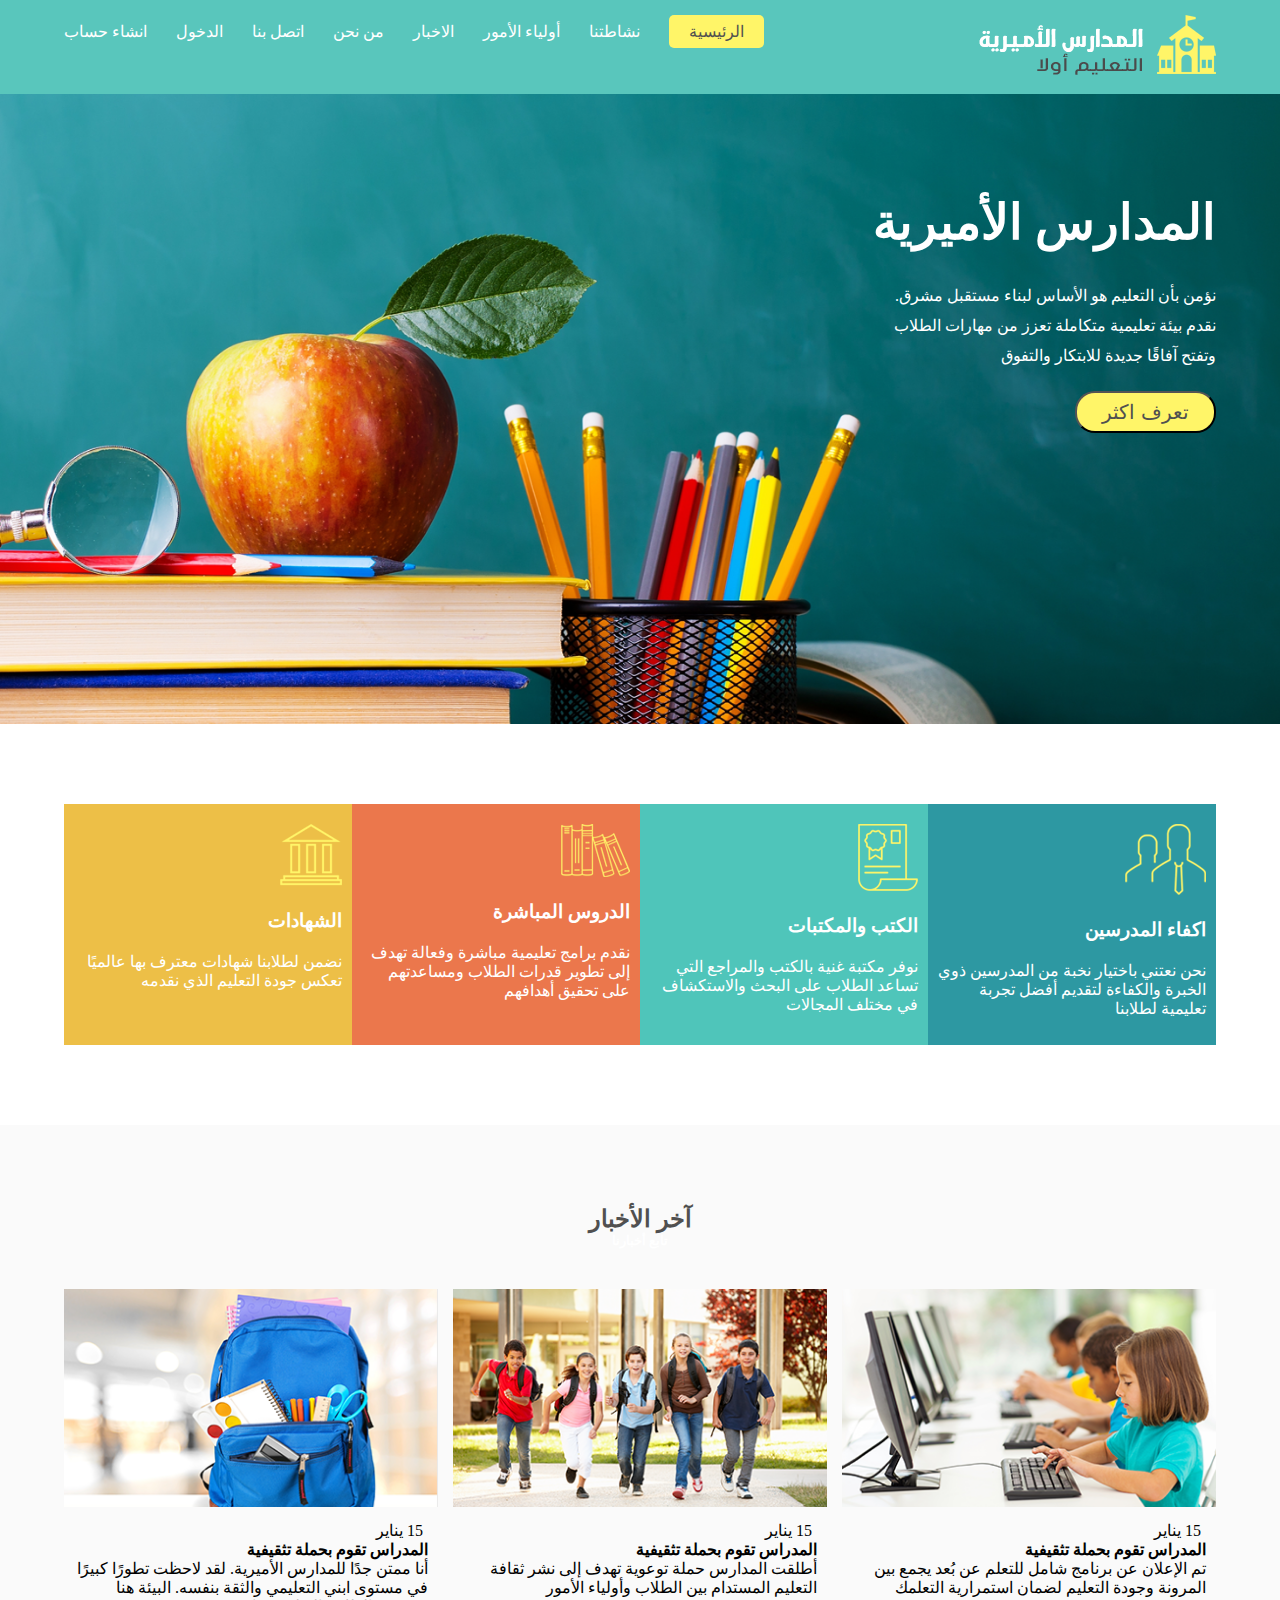
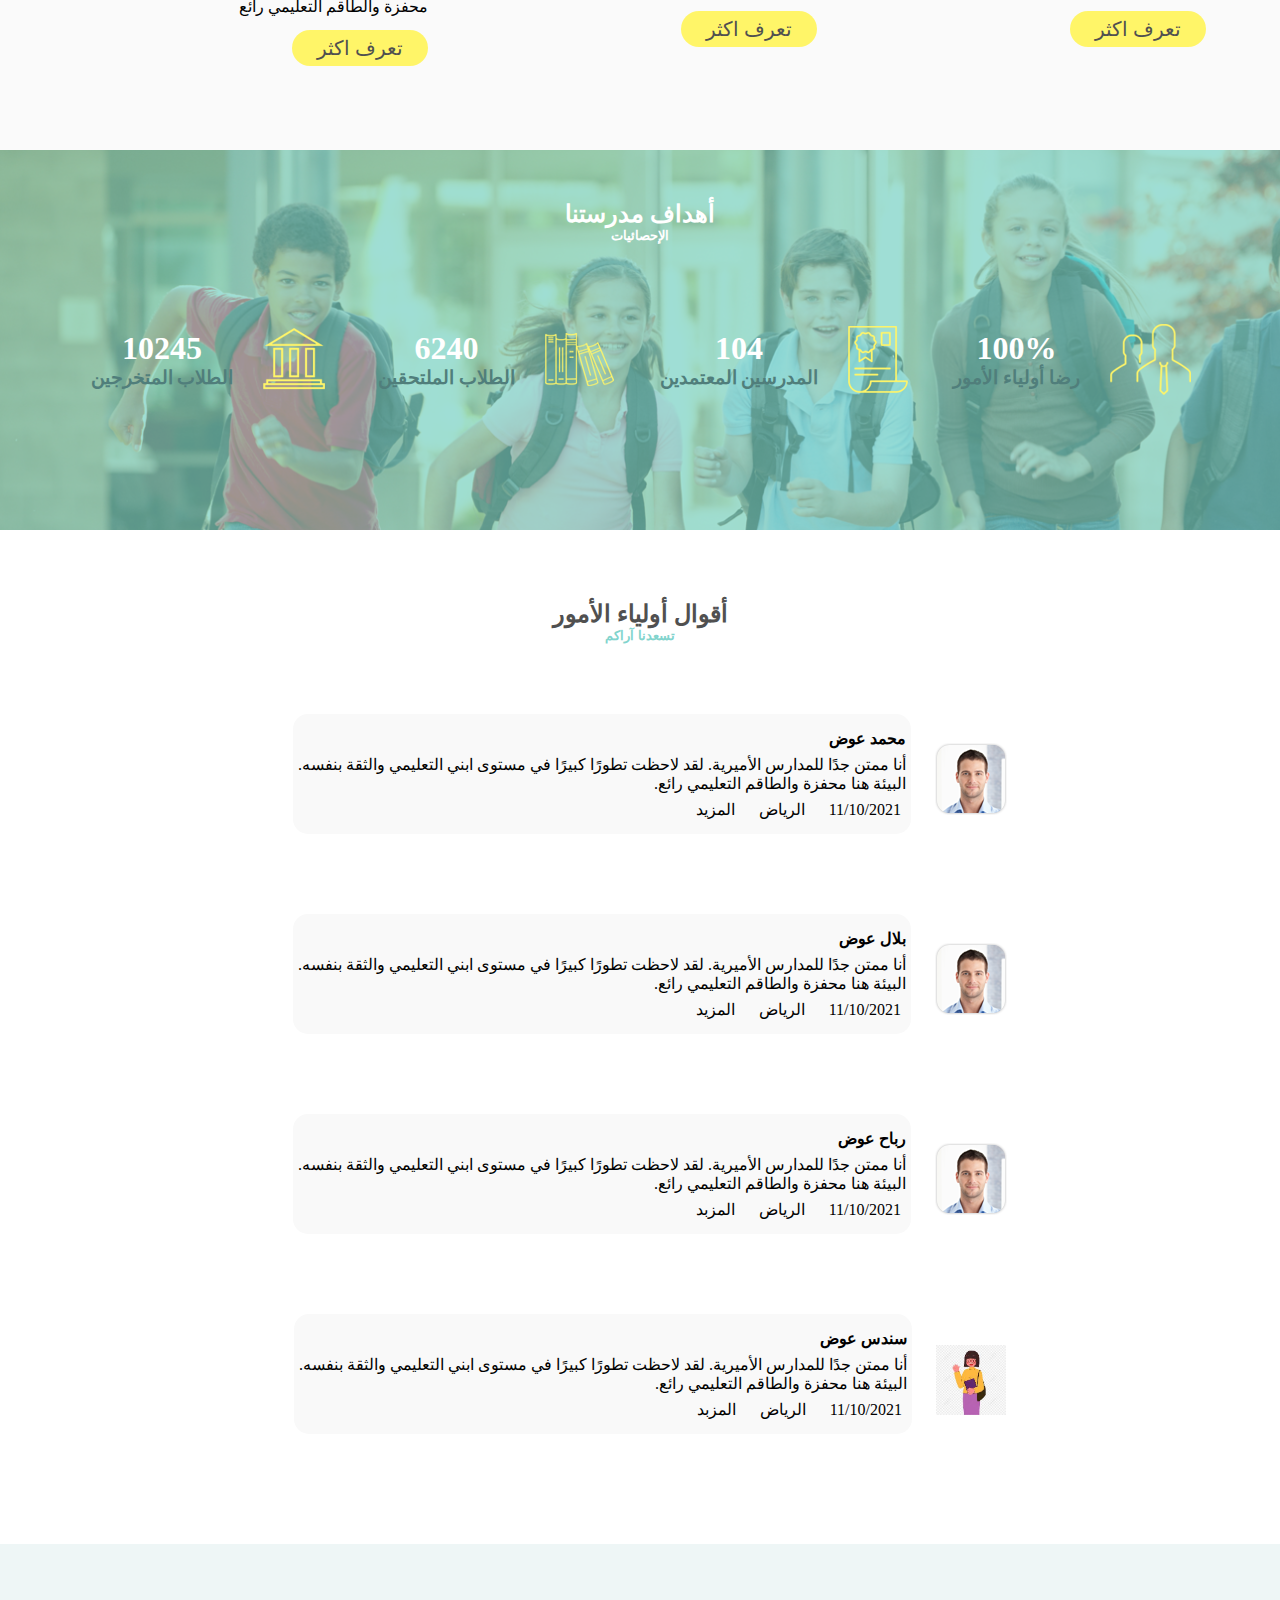
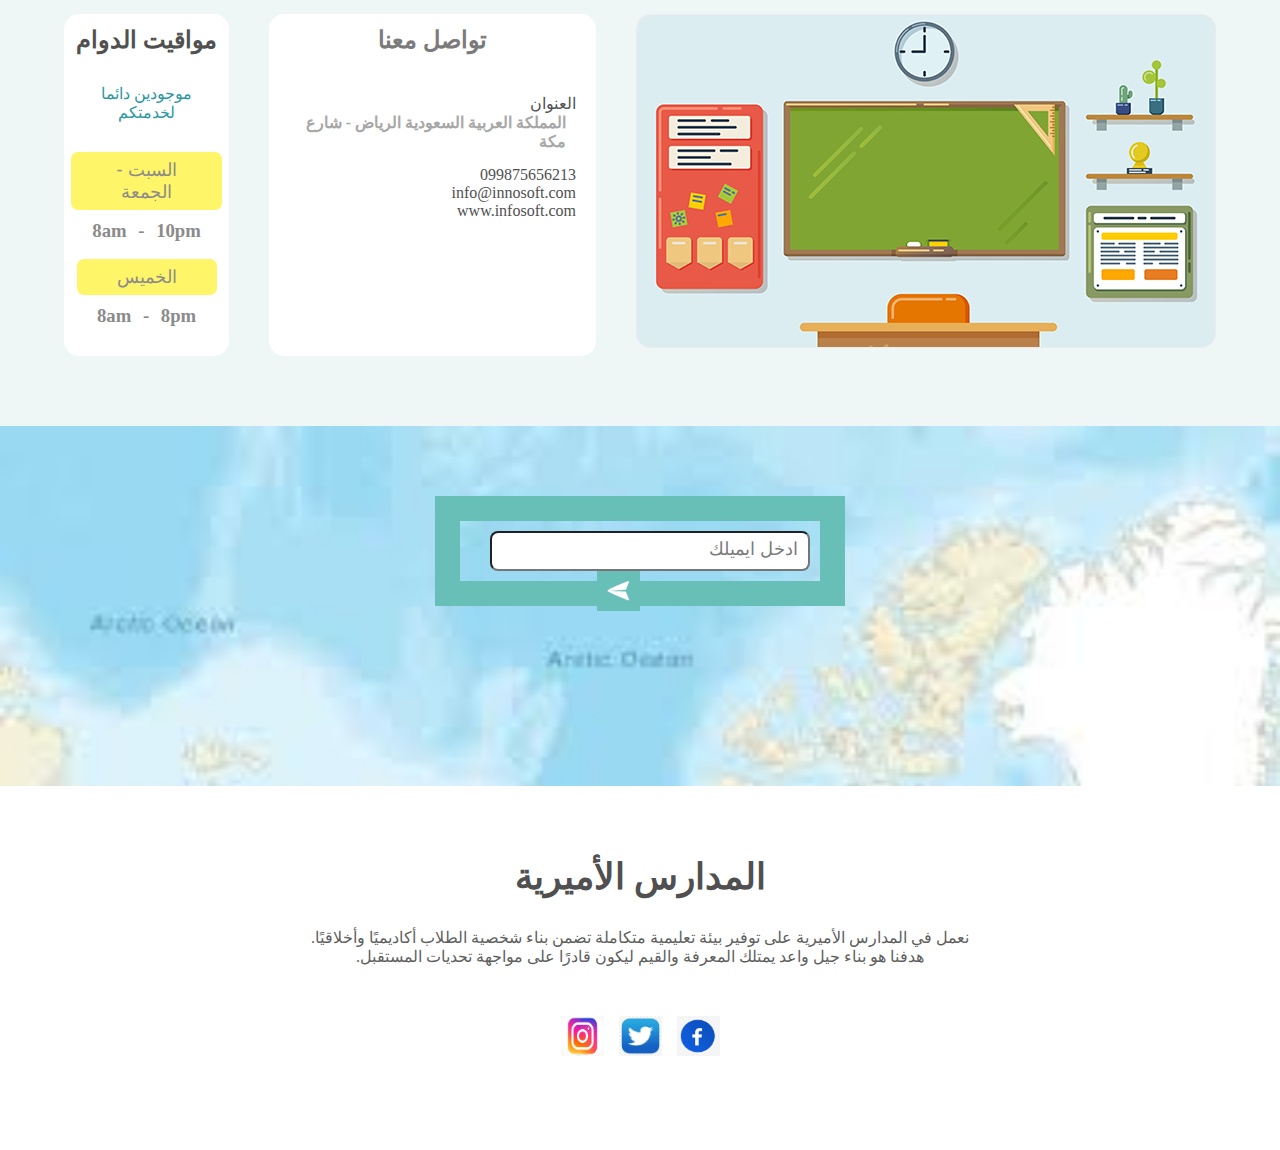
<file: index.html>
<!DOCTYPE html>
<html lang="en" dir="rtl">

<head>
    <meta charset="UTF-8">
    <meta http-equiv="X-UA-Compatible" content="IE=edge">
    <meta name="viewport" content="width=device-width, initial-scale=1.0">
    <title> New WebSite</title>
    <link rel="stylesheet" href="css/style.css">
</head>

<body>

    <header class="header-sec">

        <div class="container">

            <div class="logo">
                <img src="images/logo.png" alt="logo_img">
            </div>


            <nav>
                <ul>
                    <li class="active">
                        <a href="#">الرئيسية</a>
                    </li>
                    <li>
                        <a href="activities.html">نشاطتنا</a>
                    </li>
                    <li>
                        <a href="#parents">أولياء الأمور</a>
                    </li>
                    <li>
                        <a href="#news">الاخبار</a>
                    </li>
                    <li>
                        <a href="#who">من نحن</a>
                    </li>
                    <li>
                        <a href="#contact">اتصل بنا</a>
                    </li>
                    <li>
                        <a href="login.html">الدخول</a>
                    </li>
                    <li>
                        <a href="signup.html">انشاء حساب </a>
                    </li>
                </ul>
            </nav>

            <div class="clear"></div>
        </div>
    </header>



    <section class="landing">

        <div class="container">
            <div class="Content">
                <h1>المدارس الأميرية</h1>
                <p>نؤمن بأن التعليم هو الأساس لبناء مستقبل مشرق. نقدم بيئة تعليمية متكاملة تعزز من مهارات الطلاب وتفتح
                    آفاقًا جديدة للابتكار والتفوق</p>
                <a href="#goals">
                    <button> تعرف اكثر </button>
                </a>
            </div>

    </section>



    </div>


    <section class="service-sec">
        <div class="container">

            <div class="boxs">

                <div class="box">
                    <img src="images/goal-1.png" alt="">
                    <h3>اكفاء المدرسين</h3>
                    <p>نحن نعتني باختيار نخبة من المدرسين ذوي الخبرة والكفاءة لتقديم أفضل تجربة تعليمية لطلابنا </p>
                </div>
                <div class="box">
                    <img src="images/goal-2.png" alt="">
                    <h3>الكتب والمكتبات</h3>
                    <p>نوفر مكتبة غنية بالكتب والمراجع التي تساعد الطلاب على البحث والاستكشاف في مختلف المجالات</p>
                </div>
                <div class="box">
                    <img src="images/goal-3.png" alt="">
                    <h3>الدروس المباشرة</h3>
                    <p>نقدم برامج تعليمية مباشرة وفعالة تهدف إلى تطوير قدرات الطلاب ومساعدتهم على تحقيق أهدافهم </p>
                </div>
                <div class="box">
                    <img src="images/goal-4.png" alt="">
                    <h3>الشهادات</h3>
                    <p>نضمن لطلابنا شهادات معترف بها عالميًا تعكس جودة التعليم الذي نقدمه </p>
                </div>
            </div>

        </div>
    </section>


    <section id="news" class="News">
        <div class="container">

            <div class="title">
                <h2>آخر الأخبار</h2>
                <h5>تابع أخبارنا</h5>
            </div>

            <div class="boxs">

                <div class="box">
                    <img src="images/last-news-1.png" alt="">

                    <div class="inner">
                        <div class="date">

                            <span>15 يناير</span>

                        </div>
                        <h4>المدراس تقوم بحملة تثقيفية</h4>
                        <p>تم الإعلان عن برنامج شامل للتعلم عن بُعد يجمع بين المرونة وجودة التعليم لضمان استمرارية
                            التعلمك </p>
                        <a href="#">تعرف اكثر</a>
                    </div>

                </div>


                <div class="box">
                    <img src="images/last-news-2.png" alt="">

                    <div class="inner">
                        <div class="date">

                            <span>15 يناير</span>

                        </div>
                        <h4>المدراس تقوم بحملة تثقيفية</h4>
                        <p>أطلقت المدارس حملة توعوية تهدف إلى نشر ثقافة التعليم المستدام بين الطلاب وأولياء الأمور</p>

                        <a href="#">تعرف اكثر</a>

                    </div>

                </div>


                <div class="box">
                    <img src="images/last-news-3.png" alt="">

                    <div class="inner">
                        <div class="date">

                            <span>15 يناير</span>

                        </div>
                        <h4>المدراس تقوم بحملة تثقيفية</h4>
                        <p>أنا ممتن جدًا للمدارس الأميرية. لقد لاحظت تطورًا كبيرًا في مستوى ابني التعليمي والثقة بنفسه.
                            البيئة هنا محفزة والطاقم التعليمي رائع </p>
                        <a href="#">تعرف اكثر</a>
                    </div>

                </div>


            </div>

        </div>
    </section>

    <section id="goals" class="goal">
        <div class="overlay">
            <div class="container">


                <div class="title">
                    <h2>أهداف مدرستنا</h2>
                    <h5> الإحصائيات</h5>
                </div>


                <div class="boxes">
                    <div class="box">
                        <img src="images/goal-1.png" alt="">
                        <div class="text-sec-boxes">
                            <h2>100%</h2>
                            <h3> رضا أولياء الأمور</h3>

                        </div>
                    </div>

                    <div class="box">
                        <img src="images/goal-2.png" alt="">
                        <div class="text-sec-boxes">
                            <h2>104</h2>
                            <h3> المدرسين المعتمدين </h3>

                        </div>
                    </div>

                    <div class="box">
                        <img src="images/goal-3.png" alt="">
                        <div class="text-sec-boxes">
                            <h2>6240</h2>
                            <h3> الطلاب الملتحقين </h3>

                        </div>
                    </div>

                    <div class="box">
                        <img src="images/goal-4.png" alt="">
                        <div class="text-sec-boxes">
                            <h2> 10245</h2>
                            <h3> الطلاب المتخرجين</h3>

                        </div>
                    </div>
                </div>


            </div>

        </div>
    </section>


    <section id="parents" class="parentss">

        <div class="container">


            <div class="title">
                <h2> أقوال أولياء الأمور</h2>
                <h5>تسعدنا آراكم</h5>
            </div>


            <div class="boxes">

                <div class="box">
                    <img src="images/says-1.png" alt="">

                    <div class="innerbox">
                        <h4> محمد عوض</h4>
                        <p>أنا ممتن جدًا للمدارس الأميرية. لقد لاحظت تطورًا كبيرًا في مستوى ابني التعليمي والثقة بنفسه.
                            <br>البيئة هنا محفزة والطاقم التعليمي رائع.
                        </p>


                        <span>11/10/2021</span>

                        <span>الرياض</span>

                        <span>المزيد</span>
                    </div>

                </div>


                <div class="box">
                    <img src="images/says-1.png" alt="">

                    <div class="innerbox">
                        <h4>بلال عوض</h4>
                        <p>أنا ممتن جدًا للمدارس الأميرية. لقد لاحظت تطورًا كبيرًا في مستوى ابني التعليمي والثقة بنفسه.
                            <br>البيئة هنا محفزة والطاقم التعليمي رائع.
                        </p>

                        <span>11/10/2021</span>

                        <span>الرياض</span>

                        <span>المزيد</span>
                    </div>

                </div>


                <div class="box">
                    <img src="images/says-1.png" alt="">

                    <div class="innerbox">
                        <h4>رباح عوض</h4>
                        <p>أنا ممتن جدًا للمدارس الأميرية. لقد لاحظت تطورًا كبيرًا في مستوى ابني التعليمي والثقة بنفسه.
                            <br>البيئة هنا محفزة والطاقم التعليمي رائع.
                        </p>

                        <span>11/10/2021</span>

                        <span>الرياض</span>

                        <span>المزبد</span>
                    </div>

                </div>


                <div class="box">
                    <img src="images/girl.jpg" id="girl" alt="">

                    <div class="innerbox">
                        <h4> سندس عوض</h4>
                        <p>أنا ممتن جدًا للمدارس الأميرية. لقد لاحظت تطورًا كبيرًا في مستوى ابني التعليمي والثقة بنفسه.
                            <br>البيئة هنا محفزة والطاقم التعليمي رائع.
                        </p>

                        <span>11/10/2021</span>

                        <span>الرياض</span>

                        <span>المزبد</span>
                    </div>

                </div>

            </div>



        </div>
    </section>


    <section id="contact" class="contact">
        <div class="container">
            <div class="contact-5">
                <div class="img">
                    <img src="images/contact-img.png" alt="">

                </div>
                <div class="contact_us">
                    <h2>تواصل معنا</h2>

                    <span>العنوان</span>
                    <h4>المملكة العربية السعودية الرياض - شارع مكة</h4>
                    <i class="fas fa-phone"></i>
                    <span>099875656213</span> <br>
                    <i class="fas fa-envelope"></i>
                    <span>info@innosoft.com</span> <br>
                    <i class="fas fa-voicemail"></i>
                    <span>www.infosoft.com</span>
                </div>
                <div class="time_day">
                    <h2>مواقيت الدوام</h2>
                    <p>موجودين دائما لخدمتكم </p>

                    <button>السبت - الجمعة</button>
                    <h3>8am - 10pm</h3>
                    <button class="btn">الخميس</button>
                    <h3>8am - 8pm</h3>

                </div>
            </div>
        </div>

    </section>


    <section class="map">
        <div class="input-map">
            <input type="text" name="text" id="txt" placeholder="ادخل ايميلك">
            <img src="images/send.png" alt="">

        </div>

    </section>

    <footer id="who" class="footer">
        <h1>المدارس الأميرية </h1>
        <p> نعمل في المدارس الأميرية على توفير بيئة تعليمية متكاملة تضمن بناء شخصية الطلاب أكاديميًا وأخلاقيًا. <br>
            هدفنا هو بناء جيل واعد يمتلك المعرفة والقيم ليكون قادرًا على مواجهة تحديات المستقبل.
        </p>

        <div class="icon-footer">
            <a href="https://www.facebook.com/" target="_blank"><img src="images/facebook.png" alt="Facebook"></a>
            <a href="https://x.com/?lang=ar" target="_blank"><img src="images/twitter.png" alt="Twitter"></a>
            <a href="https://www.instagram.com/" target="_blank"><img src="images/insta.jpg" alt="insta"></a>
        </div>

    </footer>

</body>

</html>
</file>
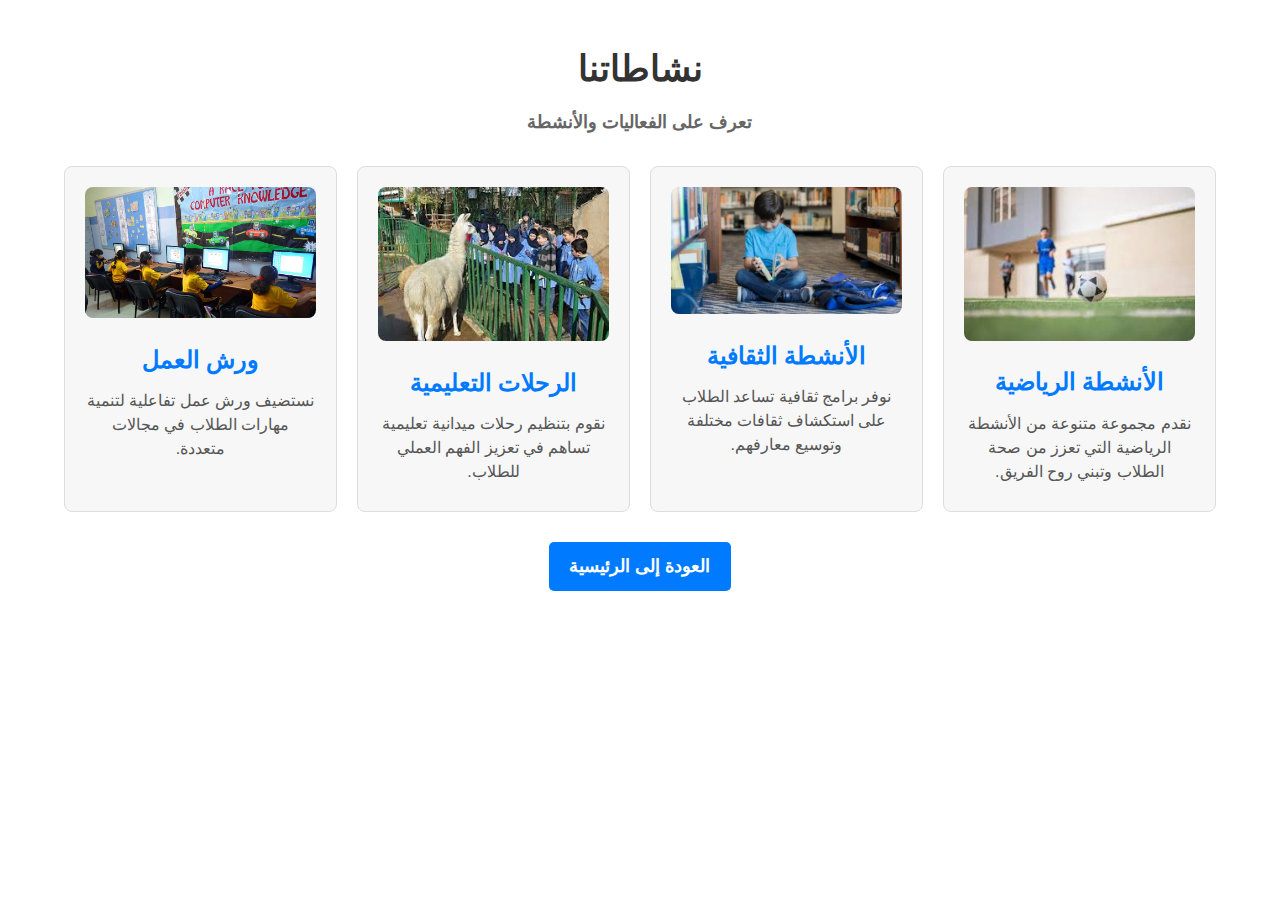
<file: activities.html>
<!DOCTYPE html>
<html lang="en" dir="rtl">

<head>
    <meta charset="UTF-8">
    <meta http-equiv="X-UA-Compatible" content="IE=edge">
    <meta name="viewport" content="width=device-width, initial-scale=1.0">
    <title>نشاطاتنا</title>
    <link rel="stylesheet" href="css/style.css">
</head>

<body>
  
    <div class="activitys">
        <section class="activities-sec">
            <div class="container">
               
                <div class="title">
                    <h2>نشاطاتنا</h2>
                    <h5>تعرف على الفعاليات والأنشطة</h5>
                </div>
            
                <div class="activity-boxes">
                  
                    <div class="activity-box">
                        <img src="images/activity-1.jpg" alt="Activity 1">
                        <h3>الأنشطة الرياضية</h3>
                        <p>نقدم مجموعة متنوعة من الأنشطة الرياضية التي تعزز من صحة الطلاب وتبني روح الفريق.</p>
                    </div>
                  
                    <div class="activity-box">
                        <img src="images/activity-2.webp" alt="Activity 2">
                        <h3>الأنشطة الثقافية</h3>
                        <p>نوفر برامج ثقافية تساعد الطلاب على استكشاف ثقافات مختلفة وتوسيع معارفهم.</p>
                    </div>
                   
                    <div class="activity-box">
                        <img src="images/activity-3.jpg" alt="Activity 3">
                        <h3>الرحلات التعليمية</h3>
                        <p>نقوم بتنظيم رحلات ميدانية تعليمية تساهم في تعزيز الفهم العملي للطلاب.</p>
                    </div>
                    
                    <div class="activity-box">
                        <img src="images/activity-4.jpg" alt="Activity 4">
                        <h3>ورش العمل</h3>
                        <p>نستضيف ورش عمل تفاعلية لتنمية مهارات الطلاب في مجالات متعددة.</p>
                    </div>
                </div>
            </div>
            <div class="back-home">
                <a href="index.html" class="btn-home">العودة إلى الرئيسية</a>
            </div>
        </section>
    </div>
</body>

</html>
</file>
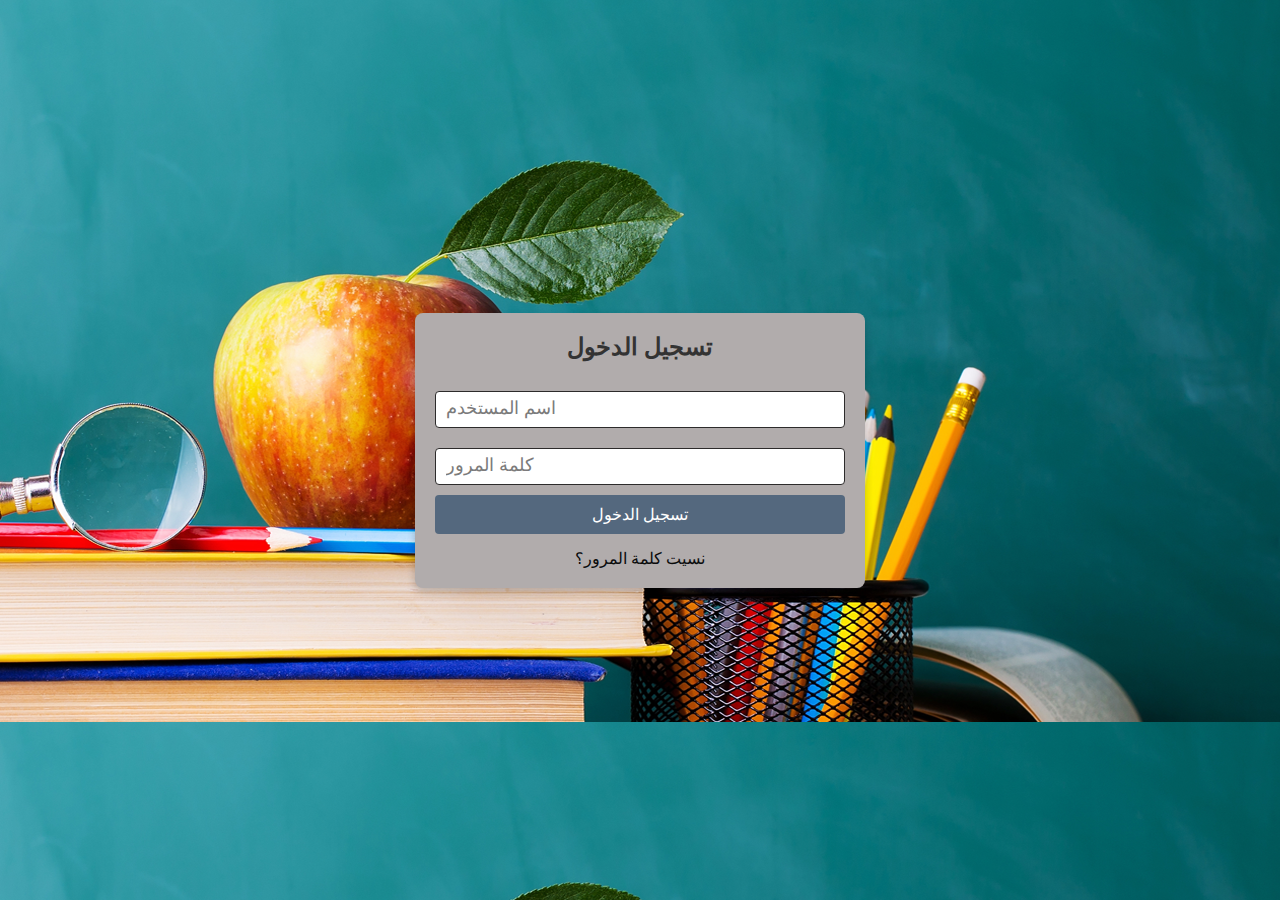
<file: login.html>
<!DOCTYPE html>
<html lang="ar">

<head>
    <meta charset="UTF-8">
    <meta name="viewport" content="width=device-width, initial-scale=1.0">
    <title>نموذج تسجيل</title>
    <link rel="stylesheet" href="css/style.css">

</head>

<body>
    <section class="login-sec">
        <div class="login-container">
            <h2>تسجيل الدخول</h2>
            <form>
                <input type="text" placeholder="اسم المستخدم" required>
                <input type="password" placeholder="كلمة المرور" required>
                <button type="submit">تسجيل الدخول</button>
                <a href="#" class="forgot-password">نسيت كلمة المرور؟</a>
            </form>
        </div>
    </section>
</body>

</html>
</file>
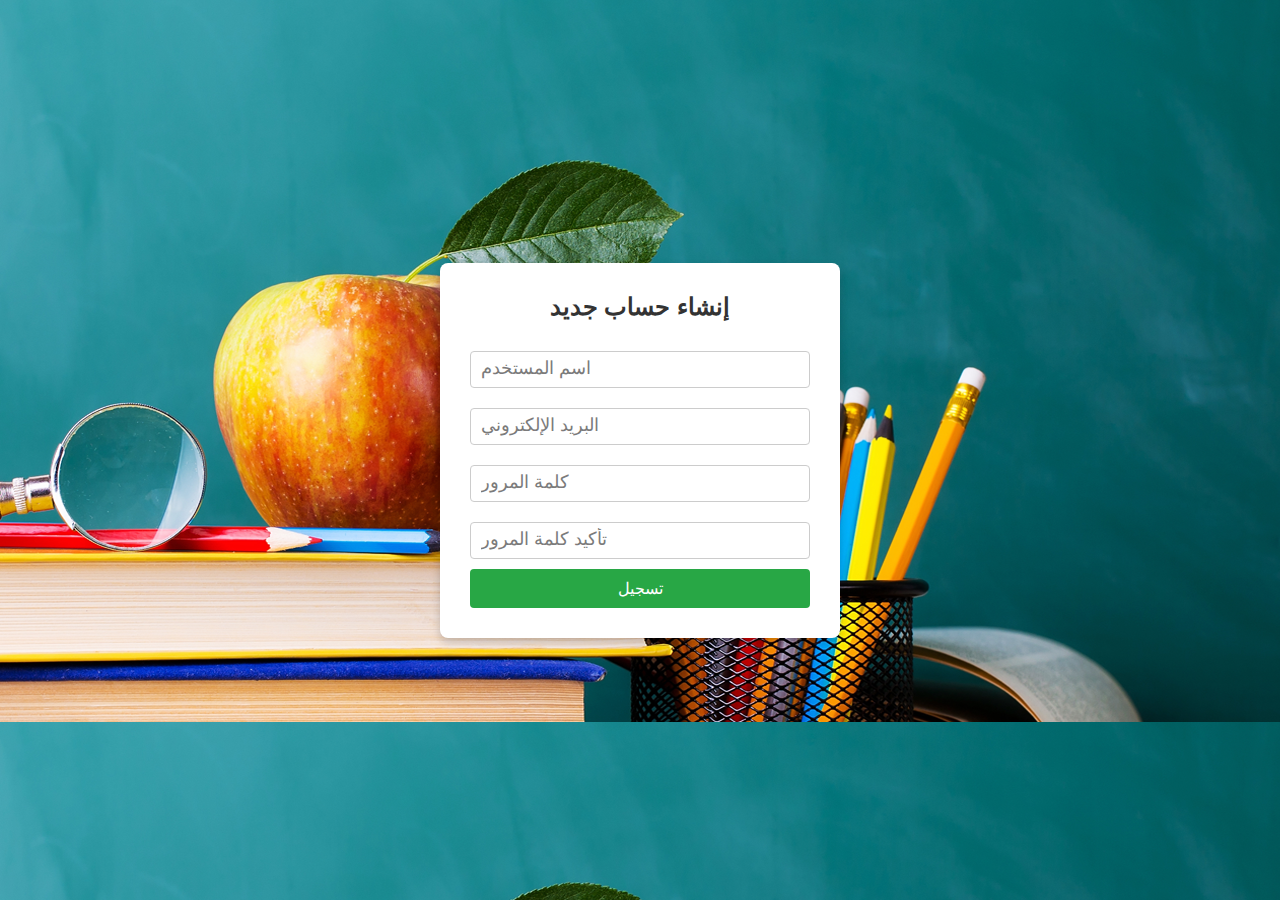
<file: signup.html>
<!DOCTYPE html>
<html lang="ar">

<head>
    <meta charset="UTF-8">
    <meta name="viewport" content="width=device-width, initial-scale=1.0">
    <title>نموذج التسجيل</title>
    <link rel="stylesheet" href="css/style.css">
    <style>

    </style>
</head>

<body>
    <section class="registration">
        <div class="registration-container">
            <h2>إنشاء حساب جديد</h2>
            <form>
                <input type="text" placeholder="اسم المستخدم" required>
                <input type="email" placeholder="البريد الإلكتروني" required>
                <input type="password" placeholder="كلمة المرور" required>
                <input type="password" placeholder="تأكيد كلمة المرور" required>
                <button type="submit">تسجيل</button>
            </form>
        </div>
    </section>
</body>

</html>
</file>
<file: css/style.css>
* {
    padding: 0%;
    margin: 0;
    box-sizing: border-box;
}



.header-sec {
    background-color: #59c6bc;
    padding: 15px 0px;
}



.container {
    width: 80%;
    margin: 0 auto;
}



.header-sec .logo {
    float: right;
}

.header-sec nav {
    float: left;
}

.clear {
    clear: both;
}

.header-sec nav ul {
    list-style-type: none;
}

.header-sec nav ul li {
    display: inline-block;
    margin-left: 25px;
}

.header-sec nav ul li:last-child {
    margin-left: 0;
}

.header-sec nav ul li a {
    text-decoration: none;
    color: white;
    /*transition: 1s;*/
}

.header-sec nav ul li.active {
    background-color: #fff568;
    padding: 7px 20px;
    border-radius: 5px;
}

.header-sec nav ul li.active a {
    color: #505050;
}



.landing {
    background: url(../images/welcom-bg.png) no-repeat;
    min-height: 630px;
    background-size: cover !important;
}

.landing .Content {
    padding: 100px 0px;
}

.landing .Content h1 {
    font-weight: bold;
    font-size: 49px;
    color: white;
    margin-bottom: 30px;
}

.landing .Content p {
    color: white;
    line-height: 30px;
    width: 30%;
    margin-bottom: 20px;
}



.landing .Content button {
    text-decoration: none;
    background-color: #fff568;
    color: #505050;
    padding: 7px 25px;
    border-radius: 20px;
    font-size: 20px;
    transition: 1s;
}

.landing .Content a:hover {
    background-color: burlywood;
}


.service-sec {
    padding: 80px 0px;
    background-color: white;
}



.service-sec .boxs {
    display: flex;
    flex: 1;
}

.service-sec .boxs .box {
    background-color: orange;
    padding: 20px 10px;
    color: white;
    flex: 1;
}

.service-sec .boxs .box img {
    margin-bottom: 20px;
}

.service-sec .boxs .box h3 {
    margin-bottom: 20px;
}

.service-sec .boxs .box:nth-child(1) {
    background-color: #2d98a2;
}

.service-sec .boxs .box:nth-child(2) {
    background-color: #4fc5ba;
}

.service-sec .boxs .box:nth-child(3) {
    background-color: #eb774c;
}

.service-sec .boxs .box:nth-child(4) {
    background-color: #edbf47;
}



section.News {
    padding: 80px 0px;
    background-color: #fafafa;
}

section.News .title {
    text-align: center;
    margin-bottom: 40px;
}

section.News .title h2, h5 {
    color: #505050;
}

section.News .boxs {
    display: flex;
}

section.News .boxs .box {
    flex: 1;
    margin-left: 15px;
}

section.News .boxs .box .inner {
    padding: 10px;
}

section.News .boxs .box:last-child {
    margin-left: 0px;
}

section.News .boxs .box img {
    width: 100%;
}

section.News .boxs .box p {
    margin-bottom: 20px;
}

section.News .boxs .box a {
    text-decoration: none;
    background-color: #fff568;
    color: #505050;
    padding: 7px 25px;
    border-radius: 20px;
    font-size: 20px;
    transition:1.3s;
}
section.News .boxs .box a:hover {
    background-color: burlywood;
}



section.goal {
    background: url(../images/goals-bg.png) no-repeat;
    background-size: cover !important;
    min-height: 380px;
    position: relative;
}

section.goal .overlay {
    position: absolute;
    top: 0%;
    right: 0;
    left: 0;
    bottom: 0;
    background-color: rgba(120, 209, 196, 0.7);
    padding: 50px 0px;
}

section.goal .title {
    text-align: center;
    margin-bottom: 40px;
}

section.goal .title h2, h5 {
    color: white;
}

section.goal .boxes {
    display: flex;
    justify-content: center;
    align-items: center;
    padding: 40px 0px;
}

section.goal .boxes .box {
    flex: 1;
    display: flex;
    text-align: center;
    justify-content: center;
    align-items: center;
}

section.goal .boxes .box img {
    display: inline-block;
    margin-left: 30px;
}

section.goal .boxes .box h2 {
    color: white;
    font-size: 32px;
}

section.goal .boxes .box h3 {
    color: #507e7b;
}


section.parentss {
    padding: 70px 0px;
}



section.parentss .title {
    text-align: center;
    margin-bottom: 30px;
    color: teal;
}

section.parentss .title h2 {
    color: #505050;
}

section.parentss .title h5 {
    color: #82d4cd;
}

.text-parentss i, span {
    padding: 0px 5px;
}



.parentss .boxes .box .innerbox {
    display: inline-block;
    margin-right: 20px;
    background-color: #f9f9f9;
    padding: 15px 5px;
    border-radius: 15px;
}

.parentss .boxes .box .innerbox span {
    margin-left: 10px;
}

.parentss .boxes .box .innerbox span:last-child {
    margin-left: none;
}

.parentss .boxes .box .innerbox h4, p {
    margin-bottom: 7px;
}

.parentss .boxes {
    display: flex;
    justify-content: center;
    align-items: center;
    flex-wrap: wrap;
}

.parentss .boxes .box {
    margin: 40px 0px;
    margin-left: 20px;
}




section.contact {
    padding: 70px 0px;
    background-color: #eef6f6;
}


section.contact .container .contact-5 {
    display: flex;
}

section.contact .container .contact-5 .img {
    margin-left: 40px;
}

section.contact .container .contact-5 .contact_us h2 {
    text-align: center;
    margin-bottom: 40px;
    color: #7b7b7b;
}

section.contact .container .contact-5 .contact_us h4 {
    color: #a7a7a7;
    margin-right: 15px;
    margin-bottom: 15px;
}

section.contact .container .contact-5 .contact_us span {
    color: #505050;
    margin-left: 5px;
    margin-bottom: 25px;
}

section.contact .container .contact-5 .contact_us i {
    color: #2d98a2;
    margin-left: 5px;
    margin-bottom: 25px;
}

section.contact .container .contact-5 .contact_us {
    margin-left: 40px;
    background-color: #ffffff;
    padding: 12px 15px;
    border-radius: 15px;
}



section.contact .container .contact-5 .time_day {
    background-color: #ffffff;
    padding: 12px 7px;
    border-radius: 15px;
    text-align: center;
}

section.contact .container .contact-5 .time_day h2 {
    margin-bottom: 30px;
    color: #505050;
}

section.contact .container .contact-5 .time_day p {
    margin-bottom: 30px;
    color: #2d98a2;
}

section.contact .container .contact-5 .time_day button {
    background-color: #fff568;
    padding: 7px 20px;
    border: none;
    border-radius: 7px;
    margin-bottom: 10px;
    color: #8b8b8b;
    font-size: 18px;
}

section.contact .container .contact-5 .time_day .btn {
    padding: 7px 40px;
}

section.contact .container .contact-5 .time_day h3 {
    margin-bottom: 17px;
    word-spacing: 7px;
    color: #8b8b8b;
}



section.map {
    background: url(../images/images.jpeg) no-repeat;
    background-size: cover !important;
    min-height: 360px;
}

/*End section map*/
section.map{
    padding: 70px 0px;
    text-align: center;
    position: relative;


}
section.map .input-map{
border: 25px solid #68bfb7;
width: 32%;
margin: auto;
padding: 10px;

} 
section.map .input-map input{
    width: 320px;
    height: 40px;
    margin-left: 22px;
    border-radius: 8px;
    outline: none;
    
}
::placeholder{
    padding-right: 10px;
    font-size: 18px;
    color: #7b7b7b;
}
section.map .input-map img{
    background-color: #68bfb7;
    padding: 10px;
    position:absolute ;

}





.footer {
    padding: 70px 0px;
    text-align: center;
}

.footer h1 {
    margin-bottom: 30px;
    font-size: 36px;
    color: #505050;
}

.footer p {
    margin-bottom: 30px;
    color: #5f5f5f;
}

.icon-footer {
    display: flex;
    justify-content: center; 
    gap: 15px; 
    padding: 20px; 
}

.icon-footer img {
    width: 43px; 
    height: 40px; 
    
    
   
}

.icon-footer img:hover {
    transform: scale(1.2); 
}


.activitys {
    margin: 0;
    padding: 0;
    font-family: "Arial", sans-serif;
    background-color: #f9f9f9;
    color: #333;
    line-height: 1.6;
    text-align: center;
}

h2, h3, h5 {
    margin: 0;
}

.container {
    width: 90%;
    max-width: 1200px;
    margin: 0 auto;
}


.activities-sec {
    padding: 40px 0;
    background: #ffffff;
}

.activities-sec .title h2 {
    font-size: 36px;
    color: #333;
    margin-bottom: 10px;
}

.activities-sec .title h5 {
    font-size: 18px;
    color: #666;
    margin-bottom: 30px;
}

.activity-boxes {
    display: flex;
    justify-content: space-between;
    flex-wrap: wrap;
    gap: 20px;
}

.activity-box {
    background: #f7f7f7;
    border: 1px solid #ddd;
    border-radius: 8px;
    padding: 20px;
    flex: 1;
    
   
}

.activity-box img {
    width: 100%;
    border-radius: 8px;
    margin-bottom: 15px;
}

.activity-box h3 {
    font-size: 24px;
    color: #007bff;
    margin-bottom: 10px;
}

.activity-box p {
    font-size: 16px;
    color: #555;
    line-height: 1.5;
}

.activity-box:hover {
    transform: scale(1.05);
    box-shadow: 0px 8px 12px rgba(0, 0, 0, 0.2);
}

.back-home {
    text-align: center;
    margin: 30px 0;
}

.back-home .btn-home {
    display: inline-block;
    background-color: #007bff;
    color: #fff;
    padding: 10px 20px;
    border-radius: 5px;
    text-decoration: none;
    font-size: 18px;
    font-weight: bold;
  
}

.back-home .btn-home:hover {
    background-color: #0056b3;
    transform: scale(1.1);
}
#girl{
    width:70px;
}


.login-sec {
    display: flex;
    justify-content: center;
    align-items: center;
    min-height: 100vh;
    font-family: Arial, sans-serif;
    background-image: url(../images/welcom-bg.png);
    margin: 0;
}

.login-container {
    background-color: #b1acac;
    width: 450px;
    padding: 20px;
    border-radius: 8px;
    box-shadow: 0 4px 8px rgba(0, 0, 0, 0.2);
    text-align: center;
}

.login-container h2 {
    margin-bottom: 20px;
    color: #333;
}

.login-container input[type="text"],
.login-container input[type="password"] {
    width: 100%;
    padding: 10px;
    margin: 10px 0;
    border: 1px solid #2d2b2b;
    border-radius: 4px;
    box-sizing: border-box;
}

.login-container button {
    width: 100%;
    padding: 10px;
    background-color: #54687e;
    color: #fff;
    border: none;
    border-radius: 4px;
    font-size: 16px;
    cursor: pointer;
}

.login-container button:hover {
    background-color: #8391a1;
}

.login-container .forgot-password {
    display: block;
    margin-top: 15px;
    color: #0a0b0c;
    text-decoration: none;
}

.login-container .forgot-password:hover {
    text-decoration: underline;
}


.registration {
    display: flex;
    justify-content: center;
    align-items: center;
    min-height: 100vh;
    font-family: Arial, sans-serif;
    background-color: #f0f2f5;
    margin: 0;
    background-image: url(../images/welcom-bg.png);
}

.registration-container {
    background-color: #fff;
    width: 400px;
    padding: 30px;
    border-radius: 8px;
    box-shadow: 0 4px 8px rgba(0, 0, 0, 0.2);
    text-align: center;
}

.registration-container h2 {
    margin-bottom: 20px;
    color: #333;
}

.registration-container input[type="text"],
.registration-container input[type="email"],
.registration-container input[type="password"] {
    width: 100%;
    padding: 10px;
    margin: 10px 0;
    border: 1px solid #ccc;
    border-radius: 4px;
    box-sizing: border-box;
}

.registration-container button {
    width: 100%;
    padding: 10px;
    background-color: #28a745;
    color: #fff;
    border: none;
    border-radius: 4px;
    font-size: 16px;
    cursor: pointer;
}

.registration-container button:hover {
    background-color: #218838;
}
</file>
